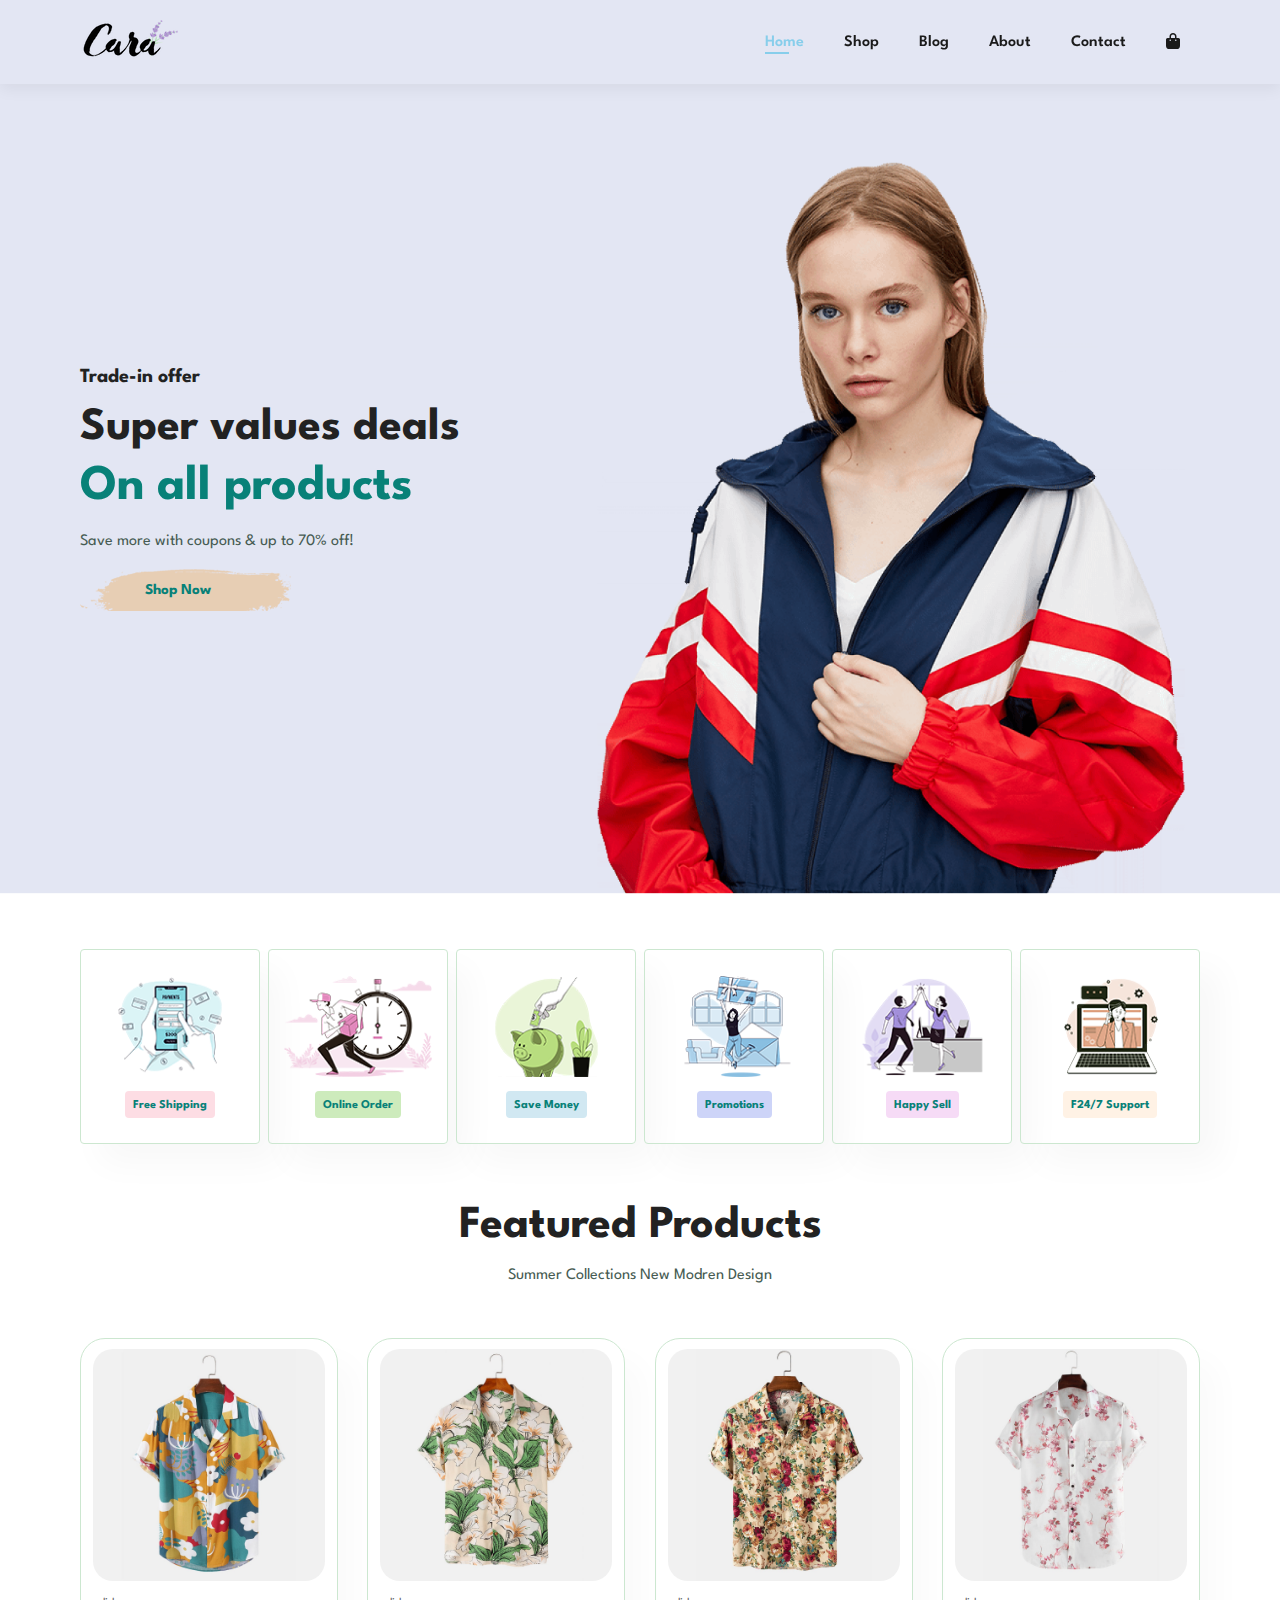
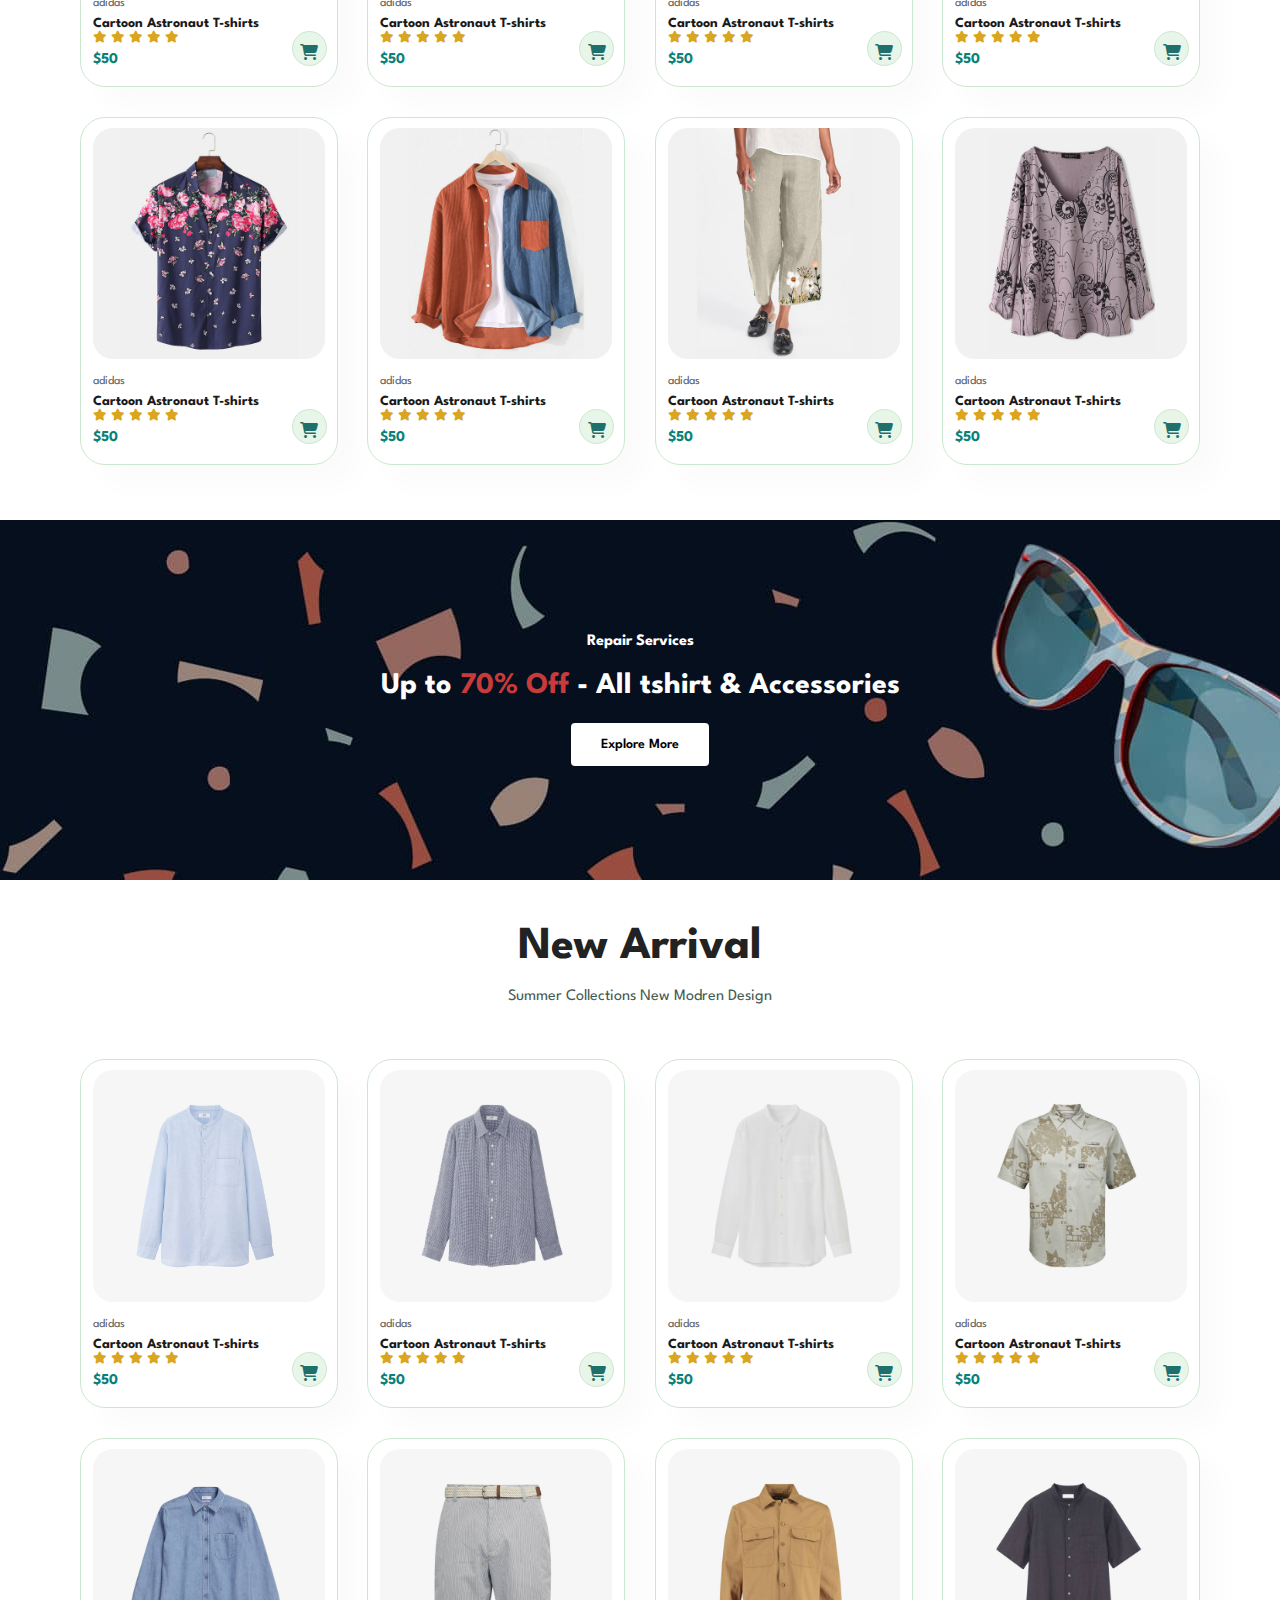
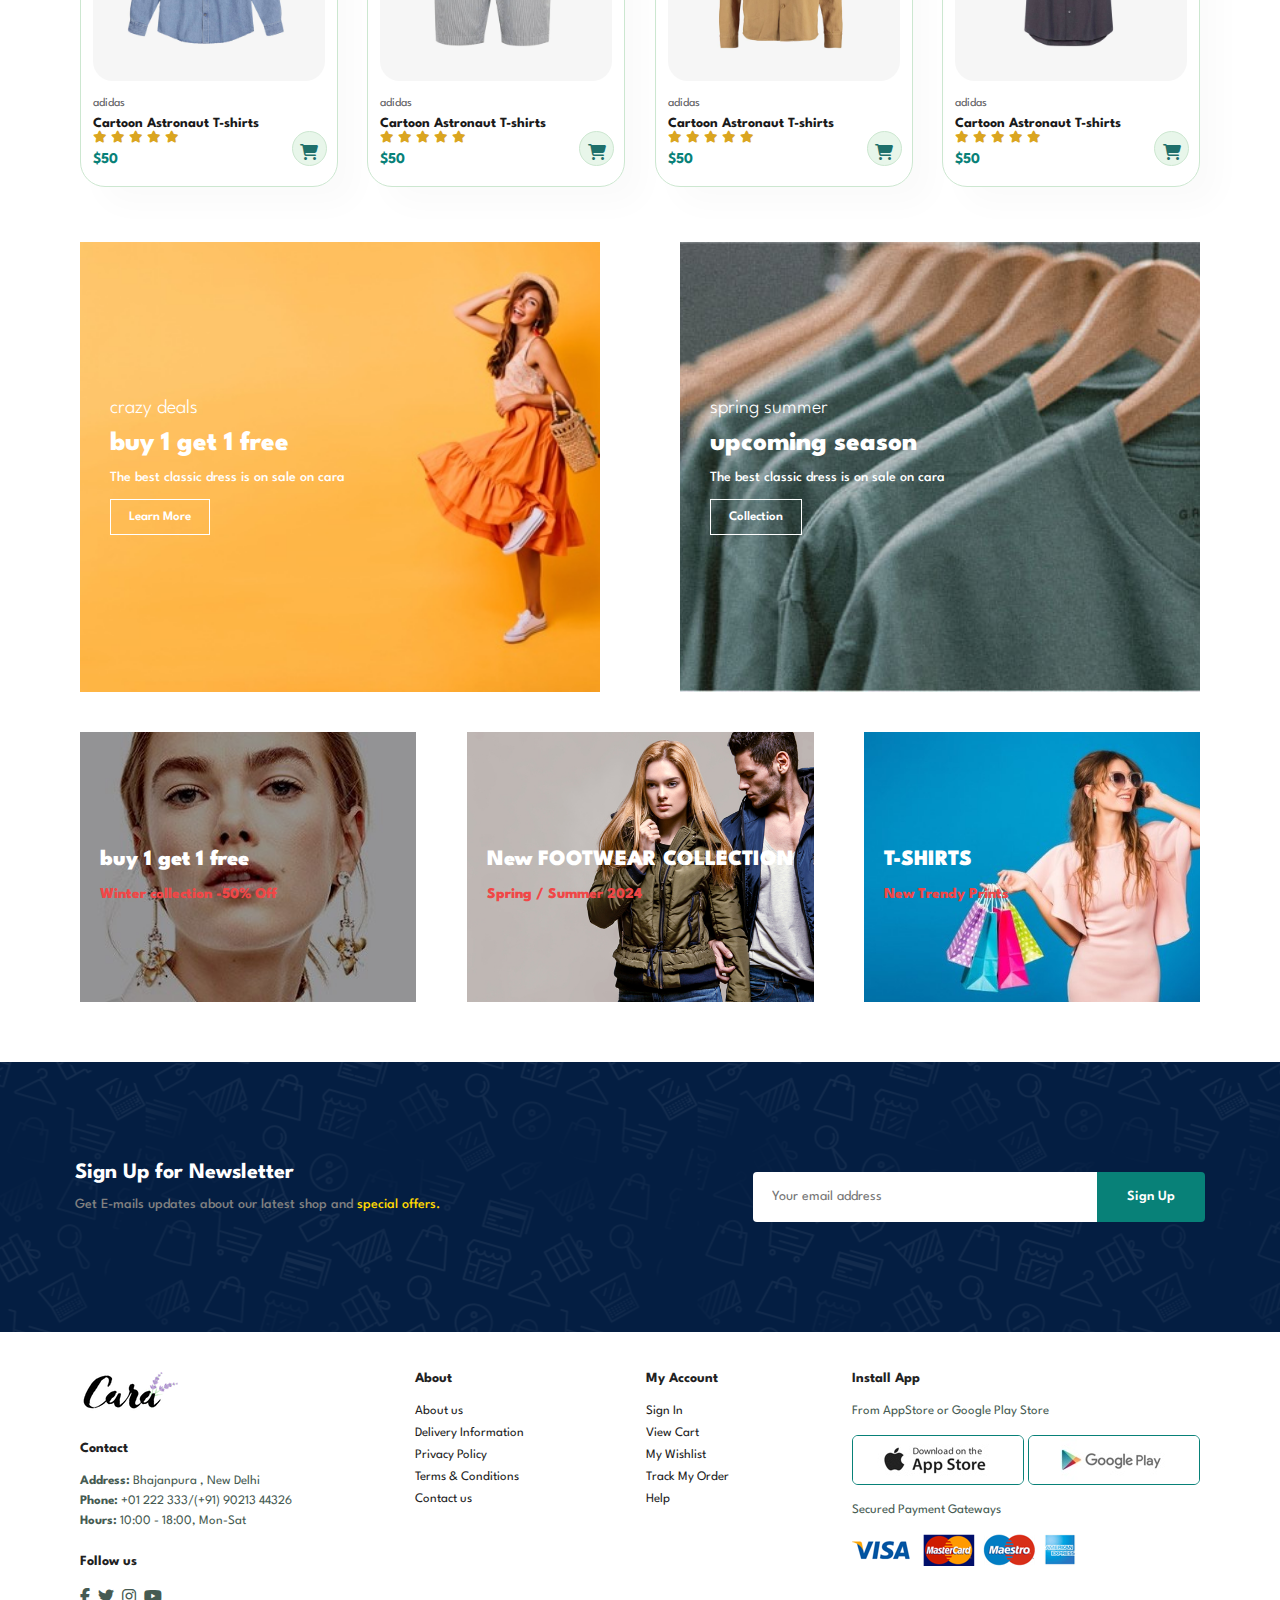
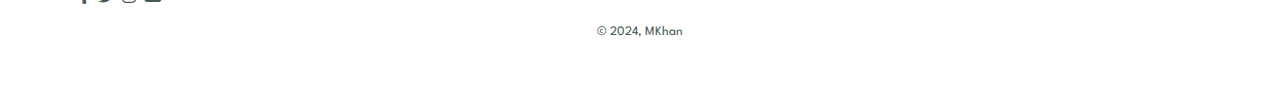
<file: index.html>
<!DOCTYPE html>
<html lang="en">
 <head>
    <meta charset="UTF-8">
    <meta name="viewport" content="width=device-width, initial-scale=1.0">
    <title>My E-Commerce Website</title>
    <link rel="stylesheet" href="https://cdnjs.cloudflare.com/ajax/libs/font-awesome/6.6.0/css/all.min.css"/>  
    <link rel="stylesheet" href="style.css">
</head>
<body>
    <section id="header">
        <a href="#"><img src="img/logo.png" class="logo" alt=""></a>

        <div>
            <ul id="navbar">
                <a href="#" id="close"><i class="fa fa-times"></i></a>
                <li><a class="active" href="index.html">Home</a></li>
                <li><a href="shop.html">Shop</a></li>
                <li><a href="blog.html">Blog</a></li>
                <li><a href="about.html">About</a></li>
                <li><a href="contact.html">Contact</a></li>
                <li id="lg-bag"><a href="cart.html"><i class="fa fa-bag-shopping"></i></a> 
            </ul>
        </div>
        <div id="mobile">
            <a href="cart.html"><i class="fa fa-bag-shopping"></i></a>
            <i id="bar" class="fas fa-outdent"></i>
        </div>
    </section>

    <section id="hero">
        <h4>Trade-in offer</h4>
        <h2>Super values deals</h2>
        <h1>On all products</h1>
        <p>Save more with coupons & up to 70% off! </p>
        <button>Shop Now</button>
    </section>

    <section id="feature" class="section-p1">
        <div class="fe-box">
            <img src="img/features/f1.png" alt="">
            <h6>Free Shipping</h6>
        </div>
        <div class="fe-box">
            <img src="img/features/f2.png" alt="">
            <h6>Online Order</h6>
        </div>
        <div class="fe-box">
            <img src="img/features/f3.png" alt="">
            <h6>Save Money</h6>
        </div>
        <div class="fe-box">
            <img src="img/features/f4.png" alt="">
            <h6>Promotions</h6>
        </div>
        <div class="fe-box">
            <img src="img/features/f5.png" alt="">
            <h6>Happy Sell</h6>
        </div>
        <div class="fe-box">
            <img src="img/features/f6.png" alt="">
            <h6>F24/7 Support</h6>
        </div>
    </section>

    <section id="product1" class="section-p1">
        <h2>Featured Products</h2>
        <p>Summer Collections New Modren Design</p>
        <div class="pro-container">
            <div class="pro">
                <img src="img/products/f1.jpg" alt="">
                <div class="des">
                    <span>adidas</span>
                    <h5>Cartoon Astronaut T-shirts</h5>
                    <div class="star">
                        <i class="fas fa-star"></i>
                        <i class="fas fa-star"></i>
                        <i class="fas fa-star"></i>
                        <i class="fas fa-star"></i>
                        <i class="fas fa-star"></i>
                    </div>
                    <h4>$50</h4>
                </div>
                <a href="#"><i class="fa fa-cart-shopping cart"></i></a>
            </div>
            <div class="pro">
                <img src="img/products/f2.jpg" alt="">
                <div class="des">
                    <span>adidas</span>
                    <h5>Cartoon Astronaut T-shirts</h5>
                    <div class="star">
                        <i class="fas fa-star"></i>
                        <i class="fas fa-star"></i>
                        <i class="fas fa-star"></i>
                        <i class="fas fa-star"></i>
                        <i class="fas fa-star"></i>
                    </div>
                    <h4>$50</h4>
                </div>
                <a href="#"><i class="fa fa-shopping-cart cart"></i></a>
            </div>
            <div class="pro">
                <img src="img/products/f3.jpg" alt="">
                <div class="des">
                    <span>adidas</span>
                    <h5>Cartoon Astronaut T-shirts</h5>
                    <div class="star">
                        <i class="fas fa-star"></i>
                        <i class="fas fa-star"></i>
                        <i class="fas fa-star"></i>
                        <i class="fas fa-star"></i>
                        <i class="fas fa-star"></i>
                    </div>
                    <h4>$50</h4>
                </div>
                <a href="#"><i class="fa fa-shopping-cart cart"></i></a>
            </div>
            <div class="pro">
                <img src="img/products/f4.jpg" alt="">
                <div class="des">
                    <span>adidas</span>
                    <h5>Cartoon Astronaut T-shirts</h5>
                    <div class="star">
                        <i class="fas fa-star"></i>
                        <i class="fas fa-star"></i>
                        <i class="fas fa-star"></i>
                        <i class="fas fa-star"></i>
                        <i class="fas fa-star"></i>
                    </div>
                    <h4>$50</h4>
                </div>
                <a href="#"><i class="fa fa-shopping-cart cart"></i></a>
            </div>
            <div class="pro">
                <img src="img/products/f5.jpg" alt="">
                <div class="des">
                    <span>adidas</span>
                    <h5>Cartoon Astronaut T-shirts</h5>
                    <div class="star">
                        <i class="fas fa-star"></i>
                        <i class="fas fa-star"></i>
                        <i class="fas fa-star"></i>
                        <i class="fas fa-star"></i>
                        <i class="fas fa-star"></i>
                    </div>
                    <h4>$50</h4>
                </div>
                <a href="#"><i class="fa fa-shopping-cart cart"></i></a>
            </div>
            <div class="pro">
                <img src="img/products/f6.jpg" alt="">
                <div class="des">
                    <span>adidas</span>
                    <h5>Cartoon Astronaut T-shirts</h5>
                    <div class="star">
                        <i class="fas fa-star"></i>
                        <i class="fas fa-star"></i>
                        <i class="fas fa-star"></i>
                        <i class="fas fa-star"></i>
                        <i class="fas fa-star"></i>
                    </div>
                    <h4>$50</h4>
                </div>
                <a href="#"><i class="fa fa-shopping-cart cart"></i></a>
            </div>
            <div class="pro">
                <img src="img/products/f7.jpg" alt="">
                <div class="des">
                    <span>adidas</span>
                    <h5>Cartoon Astronaut T-shirts</h5>
                    <div class="star">
                        <i class="fas fa-star"></i>
                        <i class="fas fa-star"></i>
                        <i class="fas fa-star"></i>
                        <i class="fas fa-star"></i>
                        <i class="fas fa-star"></i>
                    </div>
                    <h4>$50</h4>
                </div>
                <a href="#"><i class="fa fa-shopping-cart cart"></i></a>
            </div>
            <div class="pro">
                <img src="img/products/f8.jpg" alt="">
                <div class="des">
                    <span>adidas</span>
                    <h5>Cartoon Astronaut T-shirts</h5>
                    <div class="star">
                        <i class="fas fa-star"></i>
                        <i class="fas fa-star"></i>
                        <i class="fas fa-star"></i>
                        <i class="fas fa-star"></i>
                        <i class="fas fa-star"></i>
                    </div>
                    <h4>$50</h4>
                </div>
                <a href="#"><i class="fa fa-shopping-cart cart"></i></a>
            </div>
        </div>
    </section>

    <section id="banner" class="section-m1">
        <h4>Repair Services</h4>
        <h2>Up to <span>70% Off</span> - All tshirt & Accessories</h2>
        <button class="normal">Explore More</button>
    </section>

    <section id="product1" class="section-p1">
        <h2>New Arrival</h2>
        <p>Summer Collections New Modren Design</p>
        <div class="pro-container">
            <div class="pro">
                <img src="img/products/n1.jpg" alt="">
                <div class="des">
                    <span>adidas</span>
                    <h5>Cartoon Astronaut T-shirts</h5>
                    <div class="star">
                        <i class="fas fa-star"></i>
                        <i class="fas fa-star"></i>
                        <i class="fas fa-star"></i>
                        <i class="fas fa-star"></i>
                        <i class="fas fa-star"></i>
                    </div>
                    <h4>$50</h4>
                </div>
                <a href="#"><i class="fa fa-cart-shopping cart"></i></a>
            </div>
            <div class="pro">
                <img src="img/products/n2.jpg" alt="">
                <div class="des">
                    <span>adidas</span>
                    <h5>Cartoon Astronaut T-shirts</h5>
                    <div class="star">
                        <i class="fas fa-star"></i>
                        <i class="fas fa-star"></i>
                        <i class="fas fa-star"></i>
                        <i class="fas fa-star"></i>
                        <i class="fas fa-star"></i>
                    </div>
                    <h4>$50</h4>
                </div>
                <a href="#"><i class="fa fa-shopping-cart cart"></i></a>
            </div>
            <div class="pro">
                <img src="img/products/n3.jpg" alt="">
                <div class="des">
                    <span>adidas</span>
                    <h5>Cartoon Astronaut T-shirts</h5>
                    <div class="star">
                        <i class="fas fa-star"></i>
                        <i class="fas fa-star"></i>
                        <i class="fas fa-star"></i>
                        <i class="fas fa-star"></i>
                        <i class="fas fa-star"></i>
                    </div>
                    <h4>$50</h4>
                </div>
                <a href="#"><i class="fa fa-shopping-cart cart"></i></a>
            </div>
            <div class="pro">
                <img src="img/products/n4.jpg" alt="">
                <div class="des">
                    <span>adidas</span>
                    <h5>Cartoon Astronaut T-shirts</h5>
                    <div class="star">
                        <i class="fas fa-star"></i>
                        <i class="fas fa-star"></i>
                        <i class="fas fa-star"></i>
                        <i class="fas fa-star"></i>
                        <i class="fas fa-star"></i>
                    </div>
                    <h4>$50</h4>
                </div>
                <a href="#"><i class="fa fa-shopping-cart cart"></i></a>
            </div>
            <div class="pro">
                <img src="img/products/n5.jpg" alt="">
                <div class="des">
                    <span>adidas</span>
                    <h5>Cartoon Astronaut T-shirts</h5>
                    <div class="star">
                        <i class="fas fa-star"></i>
                        <i class="fas fa-star"></i>
                        <i class="fas fa-star"></i>
                        <i class="fas fa-star"></i>
                        <i class="fas fa-star"></i>
                    </div>
                    <h4>$50</h4>
                </div>
                <a href="#"><i class="fa fa-shopping-cart cart"></i></a>
            </div>
            <div class="pro">
                <img src="img/products/n6.jpg" alt="">
                <div class="des">
                    <span>adidas</span>
                    <h5>Cartoon Astronaut T-shirts</h5>
                    <div class="star">
                        <i class="fas fa-star"></i>
                        <i class="fas fa-star"></i>
                        <i class="fas fa-star"></i>
                        <i class="fas fa-star"></i>
                        <i class="fas fa-star"></i>
                    </div>
                    <h4>$50</h4>
                </div>
                <a href="#"><i class="fa fa-shopping-cart cart"></i></a>
            </div>
            <div class="pro">
                <img src="img/products/n7.jpg" alt="">
                <div class="des">
                    <span>adidas</span>
                    <h5>Cartoon Astronaut T-shirts</h5>
                    <div class="star">
                        <i class="fas fa-star"></i>
                        <i class="fas fa-star"></i>
                        <i class="fas fa-star"></i>
                        <i class="fas fa-star"></i>
                        <i class="fas fa-star"></i>
                    </div>
                    <h4>$50</h4>
                </div>
                <a href="#"><i class="fa fa-shopping-cart cart"></i></a>
            </div>
            <div class="pro">
                <img src="img/products/n8.jpg" alt="">
                <div class="des">
                    <span>adidas</span>
                    <h5>Cartoon Astronaut T-shirts</h5>
                    <div class="star">
                        <i class="fas fa-star"></i>
                        <i class="fas fa-star"></i>
                        <i class="fas fa-star"></i>
                        <i class="fas fa-star"></i>
                        <i class="fas fa-star"></i>
                    </div>
                    <h4>$50</h4>
                </div>
                <a href="#"><i class="fa fa-shopping-cart cart"></i></a>
            </div>
        </div>
    </section>

    <section id="sm-banner" class="section-p1">
        <div class="banner-box">
            <h4>crazy deals</h4>
            <h2>buy 1 get 1 free</h2>
            <span>The best classic dress is on sale on cara</span>
            <button class="white">Learn More</button>
        </div>
        <div class="banner-box banner-box2">
            <h4>spring summer</h4>
            <h2>upcoming season</h2>
            <span>The best classic dress is on sale on cara</span>
            <button class="white">Collection</button>
        </div>
    </section>

    <section id="banner3">
        <div class="banner-box">
            <h2>buy 1 get 1 free</h2>
            <h3>Winter collection -50% Off</h3>
        </div>
        <div class="banner-box banner-box2">
            <h2>New FOOTWEAR COLLECTION</h2>
            <h3>Spring / Summer 2024</h3>
        </div>
        <div class="banner-box banner-box3">
            <h2>T-SHIRTS</h2>
            <h3>New Trendy Prints</h3>
        </div>
    </section>

    <section id="newsletter" class="section-p1 section-m1">
        <div class="newstext">
            <h4>Sign Up for Newsletter</h4>
            <p>Get E-mails updates about our latest shop and <span>special offers.</span></p>
        </div>
        <div class="form">
            <input type="text" placeholder="Your email address">
            <button class="normal">Sign Up</button>
        </div> 
    </section>

    <footer class="section-p1">
        <div class="col">
            <img class="logo" src="img/logo.png">
            <h4>Contact</h4>
            <p><strong>Address: </strong>Bhajanpura , New Delhi</p>
            <p><strong>Phone: </strong>+01 222 333/(+91) 90213 44326 </p>
            <p><strong>Hours: </strong>10:00  - 18:00, Mon-Sat</p>
            <div class="follow">
                <h4>Follow us</h4>
                <div class="icon">
                    <i class="fab fa-facebook-f"></i>
                    <i class="fab fa-twitter"></i>
                    <i class="fab fa-instagram"></i>
                    <i class="fab fa-youtube"></i>
                </div>
            </div>
        </div>

        <div class="col">
            <h4>About</h4>
            <a href="#">About us</a>
            <a href="#">Delivery Information</a>
            <a href="#">Privacy Policy</a>
            <a href="#">Terms & Conditions</a>
            <a href="#">Contact us</a>
        </div>

        <div class="col">
            <h4>My Account</h4>
            <a href="#">Sign In</a>
            <a href="#">View Cart</a>
            <a href="#">My Wishlist</a>
            <a href="#">Track My Order</a>
            <a href="#">Help</a>
        </div>

        <div class="col install">
            <h4>Install App</h4>
            <p>From AppStore or Google Play Store</p> 
            <div class="row">
                <img src="img/pay/app.jpg">
                <img src="img/pay/play.jpg">
            </div>
            <p>Secured Payment Gateways</p>
            <img src="img/pay/pay.png">
        </div>

        <div class="copyright">
            <p>© 2024, MKhan </p>
        </div>
    </footer> 

    <script src="script.js"></script>
</body>
</html>
</file>
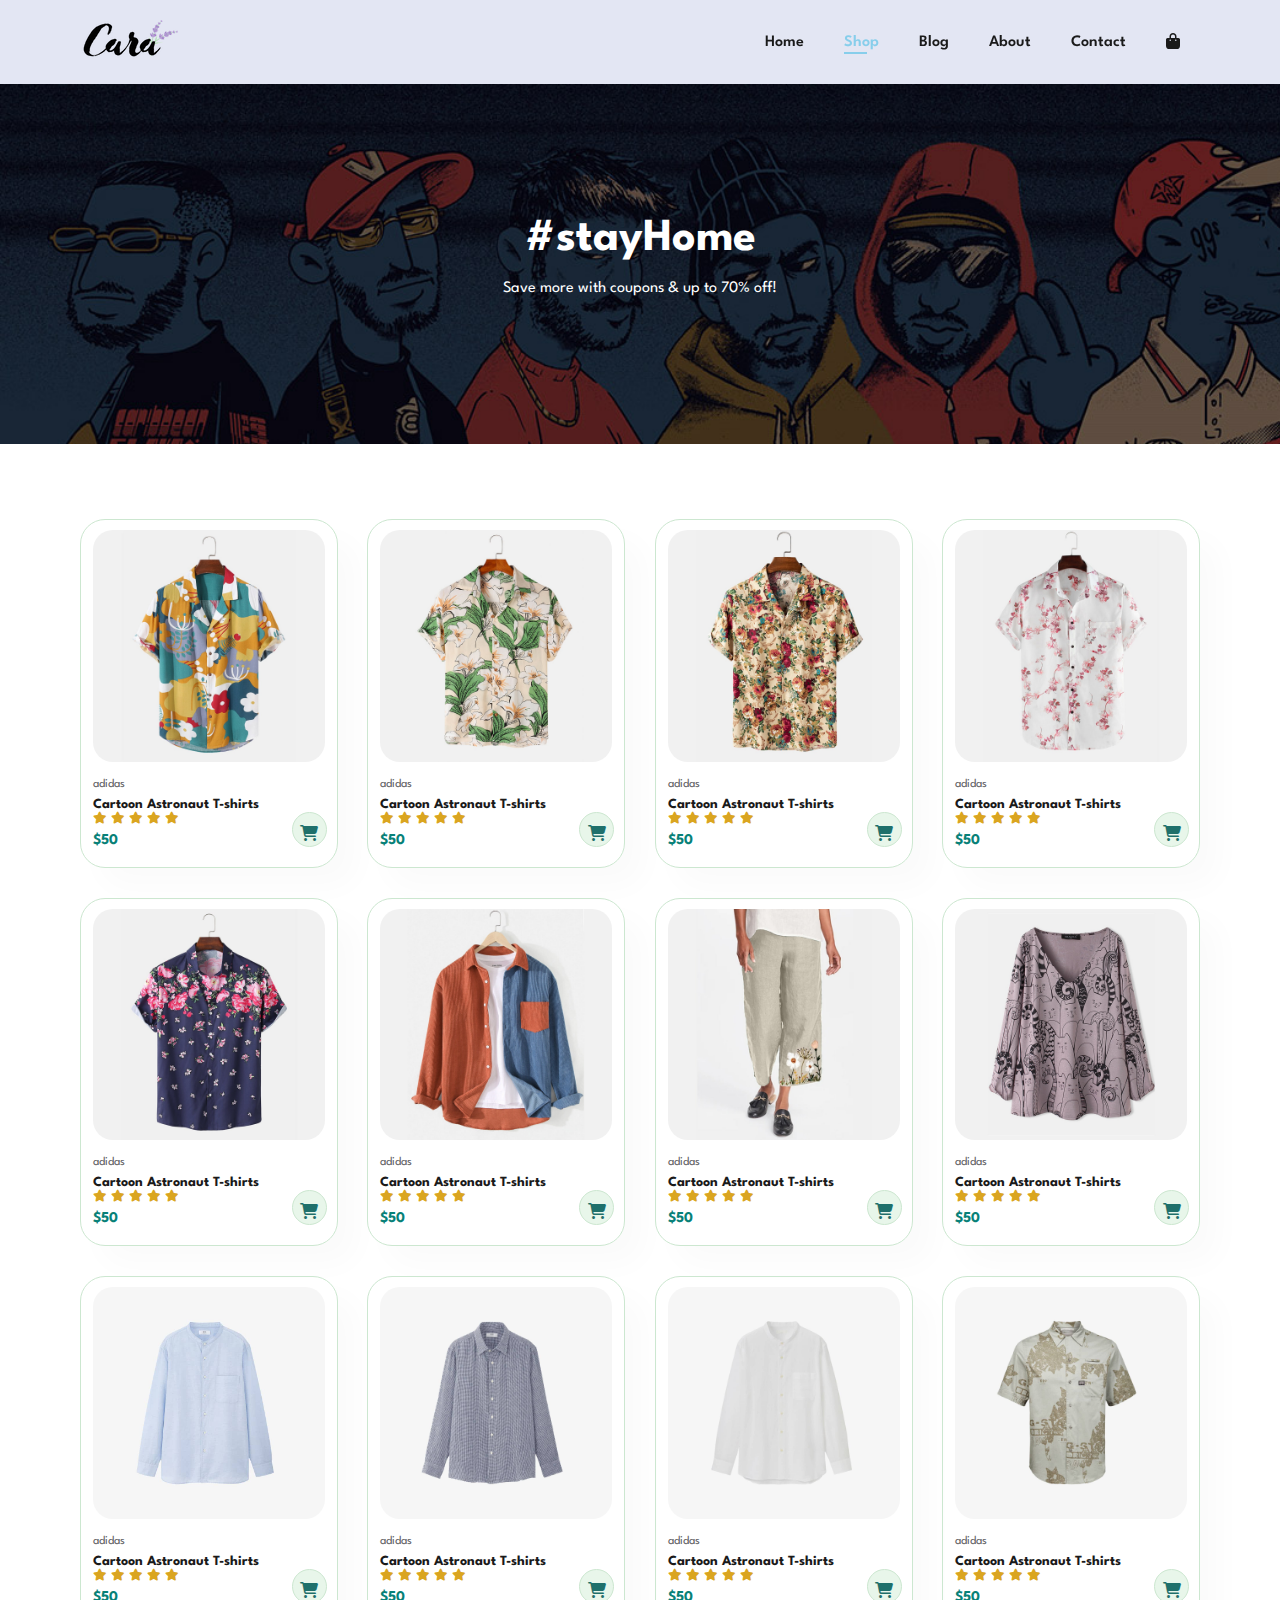
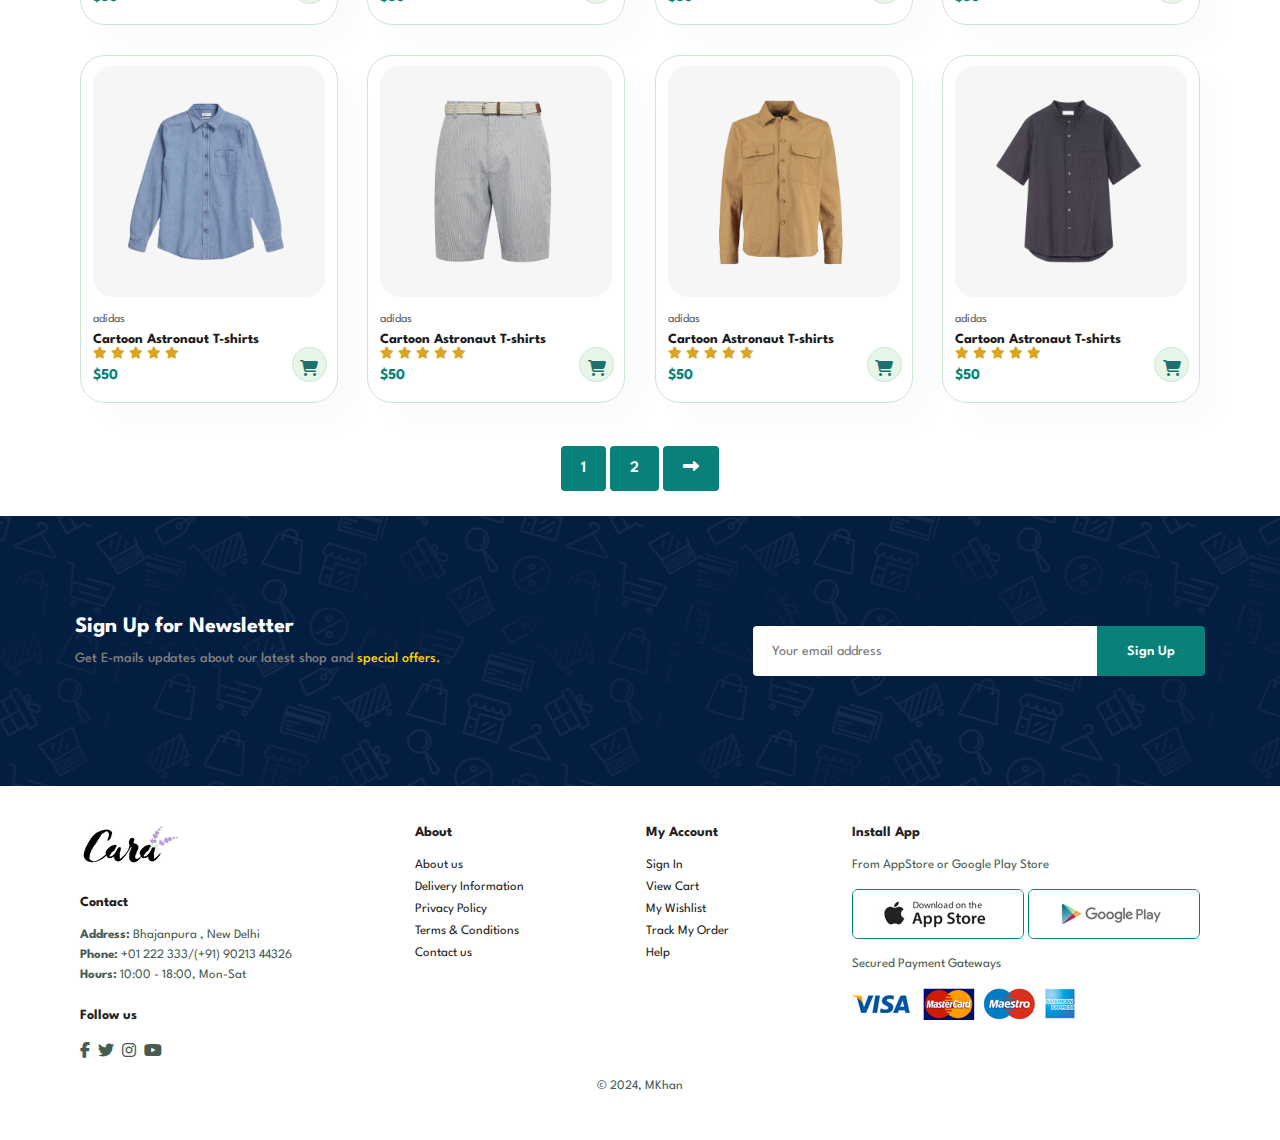
<file: shop.html>
<!DOCTYPE html>
<html lang="en">
 <head>
    <meta charset="UTF-8">
    <meta name="viewport" content="width=device-width, initial-scale=1.0">
    <title>My E-Commerce Website</title>
    <link rel="stylesheet" href="https://cdnjs.cloudflare.com/ajax/libs/font-awesome/6.6.0/css/all.min.css"/>  
    <link rel="stylesheet" href="style.css">
</head>
<body>
    <section id="header">
        <a href="#"><img src="img/logo.png" class="logo" alt=""></a>

        <div>
            <ul id="navbar">
                <a href="#" id="close"><i class="fa fa-times"></i></a>
                <li><a href="index.html">Home</a></li>
                <li><a class="active" href="shop.html">Shop</a></li>
                <li><a href="blog.html">Blog</a></li>
                <li><a href="about.html">About</a></li>
                <li><a href="contact.html">Contact</a></li>
                <li id="lg-bag"><a href="cart.html"><i class="fa fa-bag-shopping"></i></a> 
            </ul>
        </div>
        <div id="mobile">
            <a href="cart.html"><i class="fa fa-bag-shopping"></i></a>
            <i id="bar" class="fas fa-outdent"></i>
        </div>
    </section>

    <section id="page-header">
        <h2>#stayHome</h2>
        <p>Save more with coupons & up to 70% off!</p>
    </section>

    <section id="product1" class="section-p1">
        <div class="pro-container">
            <div class="pro" onclick="window.location.href='sproduct.html';">
                <img src="img/products/f1.jpg" alt="">
                <div class="des">
                    <span>adidas</span>
                    <h5>Cartoon Astronaut T-shirts</h5>
                    <div class="star">
                        <i class="fas fa-star"></i>
                        <i class="fas fa-star"></i>
                        <i class="fas fa-star"></i>
                        <i class="fas fa-star"></i>
                        <i class="fas fa-star"></i>
                    </div>
                    <h4>$50</h4>
                </div>
                <a href="#"><i class="fa fa-cart-shopping cart"></i></a>
            </div>
            <div class="pro">
                <img src="img/products/f2.jpg" alt="">
                <div class="des">
                    <span>adidas</span>
                    <h5>Cartoon Astronaut T-shirts</h5>
                    <div class="star">
                        <i class="fas fa-star"></i>
                        <i class="fas fa-star"></i>
                        <i class="fas fa-star"></i>
                        <i class="fas fa-star"></i>
                        <i class="fas fa-star"></i>
                    </div>
                    <h4>$50</h4>
                </div>
                <a href="#"><i class="fa fa-shopping-cart cart"></i></a>
            </div>
            <div class="pro">
                <img src="img/products/f3.jpg" alt="">
                <div class="des">
                    <span>adidas</span>
                    <h5>Cartoon Astronaut T-shirts</h5>
                    <div class="star">
                        <i class="fas fa-star"></i>
                        <i class="fas fa-star"></i>
                        <i class="fas fa-star"></i>
                        <i class="fas fa-star"></i>
                        <i class="fas fa-star"></i>
                    </div>
                    <h4>$50</h4>
                </div>
                <a href="#"><i class="fa fa-shopping-cart cart"></i></a>
            </div>
            <div class="pro">
                <img src="img/products/f4.jpg" alt="">
                <div class="des">
                    <span>adidas</span>
                    <h5>Cartoon Astronaut T-shirts</h5>
                    <div class="star">
                        <i class="fas fa-star"></i>
                        <i class="fas fa-star"></i>
                        <i class="fas fa-star"></i>
                        <i class="fas fa-star"></i>
                        <i class="fas fa-star"></i>
                    </div>
                    <h4>$50</h4>
                </div>
                <a href="#"><i class="fa fa-shopping-cart cart"></i></a>
            </div>
            <div class="pro">
                <img src="img/products/f5.jpg" alt="">
                <div class="des">
                    <span>adidas</span>
                    <h5>Cartoon Astronaut T-shirts</h5>
                    <div class="star">
                        <i class="fas fa-star"></i>
                        <i class="fas fa-star"></i>
                        <i class="fas fa-star"></i>
                        <i class="fas fa-star"></i>
                        <i class="fas fa-star"></i>
                    </div>
                    <h4>$50</h4>
                </div>
                <a href="#"><i class="fa fa-shopping-cart cart"></i></a>
            </div>
            <div class="pro">
                <img src="img/products/f6.jpg" alt="">
                <div class="des">
                    <span>adidas</span>
                    <h5>Cartoon Astronaut T-shirts</h5>
                    <div class="star">
                        <i class="fas fa-star"></i>
                        <i class="fas fa-star"></i>
                        <i class="fas fa-star"></i>
                        <i class="fas fa-star"></i>
                        <i class="fas fa-star"></i>
                    </div>
                    <h4>$50</h4>
                </div>
                <a href="#"><i class="fa fa-shopping-cart cart"></i></a>
            </div>
            <div class="pro">
                <img src="img/products/f7.jpg" alt="">
                <div class="des">
                    <span>adidas</span>
                    <h5>Cartoon Astronaut T-shirts</h5>
                    <div class="star">
                        <i class="fas fa-star"></i>
                        <i class="fas fa-star"></i>
                        <i class="fas fa-star"></i>
                        <i class="fas fa-star"></i>
                        <i class="fas fa-star"></i>
                    </div>
                    <h4>$50</h4>
                </div>
                <a href="#"><i class="fa fa-shopping-cart cart"></i></a>
            </div>
            <div class="pro">
                <img src="img/products/f8.jpg" alt="">
                <div class="des">
                    <span>adidas</span>
                    <h5>Cartoon Astronaut T-shirts</h5>
                    <div class="star">
                        <i class="fas fa-star"></i>
                        <i class="fas fa-star"></i>
                        <i class="fas fa-star"></i>
                        <i class="fas fa-star"></i>
                        <i class="fas fa-star"></i>
                    </div>
                    <h4>$50</h4>
                </div>
                <a href="#"><i class="fa fa-shopping-cart cart"></i></a>
            </div>
            <div class="pro">
                <img src="img/products/n1.jpg" alt="">
                <div class="des">
                    <span>adidas</span>
                    <h5>Cartoon Astronaut T-shirts</h5>
                    <div class="star">
                        <i class="fas fa-star"></i>
                        <i class="fas fa-star"></i>
                        <i class="fas fa-star"></i>
                        <i class="fas fa-star"></i>
                        <i class="fas fa-star"></i>
                    </div>
                    <h4>$50</h4>
                </div>
                <a href="#"><i class="fa fa-cart-shopping cart"></i></a>
            </div>
            <div class="pro">
                <img src="img/products/n2.jpg" alt="">
                <div class="des">
                    <span>adidas</span>
                    <h5>Cartoon Astronaut T-shirts</h5>
                    <div class="star">
                        <i class="fas fa-star"></i>
                        <i class="fas fa-star"></i>
                        <i class="fas fa-star"></i>
                        <i class="fas fa-star"></i>
                        <i class="fas fa-star"></i>
                    </div>
                    <h4>$50</h4>
                </div>
                <a href="#"><i class="fa fa-shopping-cart cart"></i></a>
            </div>
            <div class="pro">
                <img src="img/products/n3.jpg" alt="">
                <div class="des">
                    <span>adidas</span>
                    <h5>Cartoon Astronaut T-shirts</h5>
                    <div class="star">
                        <i class="fas fa-star"></i>
                        <i class="fas fa-star"></i>
                        <i class="fas fa-star"></i>
                        <i class="fas fa-star"></i>
                        <i class="fas fa-star"></i>
                    </div>
                    <h4>$50</h4>
                </div>
                <a href="#"><i class="fa fa-shopping-cart cart"></i></a>
            </div>
            <div class="pro">
                <img src="img/products/n4.jpg" alt="">
                <div class="des">
                    <span>adidas</span>
                    <h5>Cartoon Astronaut T-shirts</h5>
                    <div class="star">
                        <i class="fas fa-star"></i>
                        <i class="fas fa-star"></i>
                        <i class="fas fa-star"></i>
                        <i class="fas fa-star"></i>
                        <i class="fas fa-star"></i>
                    </div>
                    <h4>$50</h4>
                </div>
                <a href="#"><i class="fa fa-shopping-cart cart"></i></a>
            </div>
            <div class="pro">
                <img src="img/products/n5.jpg" alt="">
                <div class="des">
                    <span>adidas</span>
                    <h5>Cartoon Astronaut T-shirts</h5>
                    <div class="star">
                        <i class="fas fa-star"></i>
                        <i class="fas fa-star"></i>
                        <i class="fas fa-star"></i>
                        <i class="fas fa-star"></i>
                        <i class="fas fa-star"></i>
                    </div>
                    <h4>$50</h4>
                </div>
                <a href="#"><i class="fa fa-shopping-cart cart"></i></a>
            </div>
            <div class="pro">
                <img src="img/products/n6.jpg" alt="">
                <div class="des">
                    <span>adidas</span>
                    <h5>Cartoon Astronaut T-shirts</h5>
                    <div class="star">
                        <i class="fas fa-star"></i>
                        <i class="fas fa-star"></i>
                        <i class="fas fa-star"></i>
                        <i class="fas fa-star"></i>
                        <i class="fas fa-star"></i>
                    </div>
                    <h4>$50</h4>
                </div>
                <a href="#"><i class="fa fa-shopping-cart cart"></i></a>
            </div>
            <div class="pro">
                <img src="img/products/n7.jpg" alt="">
                <div class="des">
                    <span>adidas</span>
                    <h5>Cartoon Astronaut T-shirts</h5>
                    <div class="star">
                        <i class="fas fa-star"></i>
                        <i class="fas fa-star"></i>
                        <i class="fas fa-star"></i>
                        <i class="fas fa-star"></i>
                        <i class="fas fa-star"></i>
                    </div>
                    <h4>$50</h4>
                </div>
                <a href="#"><i class="fa fa-shopping-cart cart"></i></a>
            </div>
            <div class="pro">
                <img src="img/products/n8.jpg" alt="">
                <div class="des">
                    <span>adidas</span>
                    <h5>Cartoon Astronaut T-shirts</h5>
                    <div class="star">
                        <i class="fas fa-star"></i>
                        <i class="fas fa-star"></i>
                        <i class="fas fa-star"></i>
                        <i class="fas fa-star"></i>
                        <i class="fas fa-star"></i>
                    </div>
                    <h4>$50</h4>
                </div>
                <a href="#"><i class="fa fa-shopping-cart cart"></i></a>
            </div>
        </div>
    </section>

    <section id="pagination" class="section-p1">
        <a href="#">1</a>
        <a href="#">2</a>
        <a href="#"><i class="fas fa-long-arrow-alt-right"></i></a>
    </section>

    <section id="newsletter" class="section-p1 section-m1">
        <div class="newstext">
            <h4>Sign Up for Newsletter</h4>
            <p>Get E-mails updates about our latest shop and <span>special offers.</span></p>
        </div>
        <div class="form">
            <input type="text" placeholder="Your email address">
            <button class="normal">Sign Up</button>
        </div> 
    </section>

    <footer class="section-p1">
        <div class="col">
            <img class="logo" src="img/logo.png">
            <h4>Contact</h4>
            <p><strong>Address: </strong>Bhajanpura , New Delhi</p>
            <p><strong>Phone: </strong>+01 222 333/(+91) 90213 44326 </p>
            <p><strong>Hours: </strong>10:00  - 18:00, Mon-Sat</p>
            <div class="follow">
                <h4>Follow us</h4>
                <div class="icon">
                    <i class="fab fa-facebook-f"></i>
                    <i class="fab fa-twitter"></i>
                    <i class="fab fa-instagram"></i>
                    <i class="fab fa-youtube"></i>
                </div>
            </div>
        </div>

        <div class="col">
            <h4>About</h4>
            <a href="#">About us</a>
            <a href="#">Delivery Information</a>
            <a href="#">Privacy Policy</a>
            <a href="#">Terms & Conditions</a>
            <a href="#">Contact us</a>
        </div>

        <div class="col">
            <h4>My Account</h4>
            <a href="#">Sign In</a>
            <a href="#">View Cart</a>
            <a href="#">My Wishlist</a>
            <a href="#">Track My Order</a>
            <a href="#">Help</a>
        </div>

        <div class="col install">
            <h4>Install App</h4>
            <p>From AppStore or Google Play Store</p> 
            <div class="row">
                <img src="img/pay/app.jpg">
                <img src="img/pay/play.jpg">
            </div>
            <p>Secured Payment Gateways</p>
            <img src="img/pay/pay.png">
        </div>

        <div class="copyright">
            <p>© 2024, MKhan </p>
        </div>
    </footer> 

    <script src="script.js"></script>
</body>
</html>
</file>
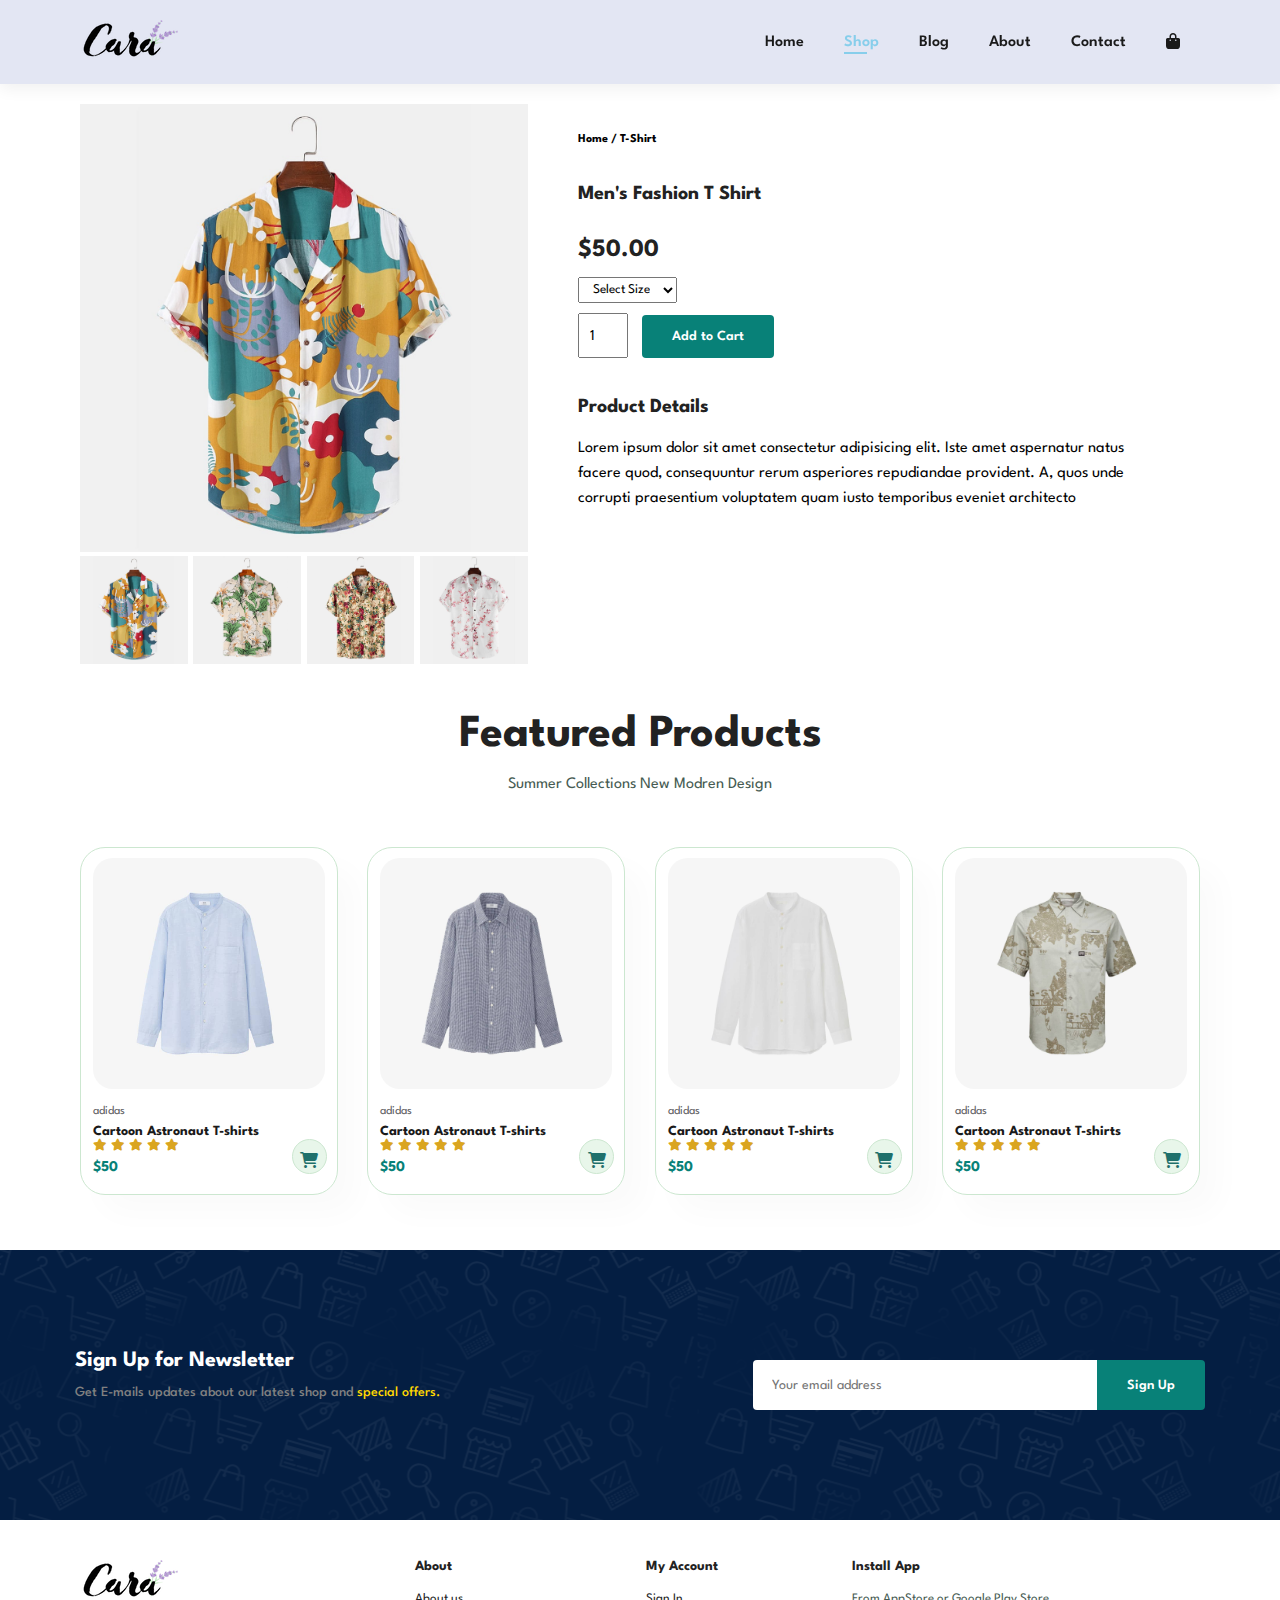
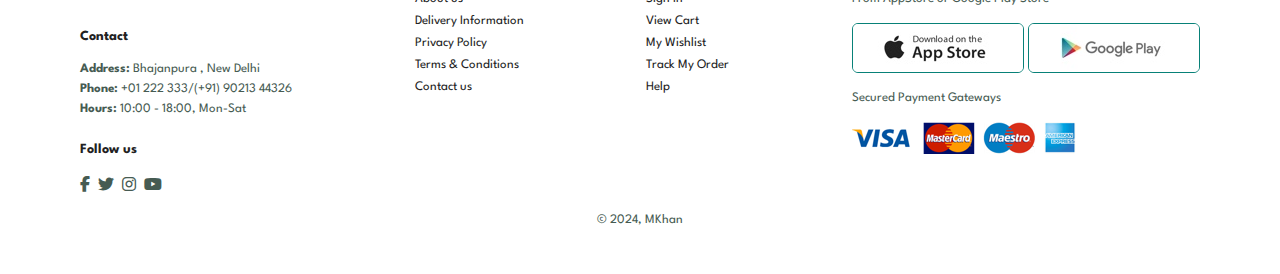
<file: sproduct.html>
<!DOCTYPE html>
<html lang="en">
 <head>
    <meta charset="UTF-8">
    <meta name="viewport" content="width=device-width, initial-scale=1.0">
    <title>My E-Commerce Website</title>
    <link rel="stylesheet" href="https://cdnjs.cloudflare.com/ajax/libs/font-awesome/6.6.0/css/all.min.css"/>  
    <link rel="stylesheet" href="style.css">
</head>
<body>
    <section id="header">
        <a href="#"><img src="img/logo.png" class="logo" alt=""></a>

        <div>
            <ul id="navbar">
                <a href="#" id="close"><i class="fa fa-times"></i></a>
                <li><a href="index.html">Home</a></li>
                <li><a class="active" href="shop.html">Shop</a></li>
                <li><a href="blog.html">Blog</a></li>
                <li><a href="about.html">About</a></li>
                <li><a href="contact.html">Contact</a></li>
                <li id="lg-bag"><a href="cart.html"><i class="fa fa-bag-shopping"></i></a> 
            </ul>
        </div>
        <div id="mobile">
            <a href="cart.html"><i class="fa fa-bag-shopping"></i></a>
            <i id="bar" class="fas fa-outdent"></i>
        </div>
    </section>

    <section id="prodetails" class="section-p1">
        <div class="single-pro-image">
            <img src="img/products/f1.jpg" width="100%" id="mainImg">

            <div class="small-img-group">
                <div class="small-img-col">
                    <img src="img/products/f1.jpg" width="100%" class="small-img">
                </div>
                <div class="small-img-col">
                    <img src="img/products/f2.jpg" width="100%" class="small-img">
                </div>
                <div class="small-img-col">
                    <img src="img/products/f3.jpg" width="100%" class="small-img">
                </div>
                <div class="small-img-col">
                    <img src="img/products/f4.jpg" width="100%" class="small-img">
                </div>
            </div>
        </div>

        <div class="single-prduct-details">
            <h6>Home / T-Shirt</h6>
            <h4>Men's Fashion T Shirt</h4>
            <h2>$50.00</h2>
            <select>
                <option>Select Size</option>
                <option>XL</option>
                <option>XXL</option>
                <option>Small</option>
                <option>Large</option>
            </select>
            <input type="number" value="1">
            <button class="normal">Add to Cart</button>
            <h4>Product Details</h4>
            <span>Lorem ipsum dolor sit amet consectetur adipisicing elit. Iste amet aspernatur natus facere quod, consequuntur rerum asperiores repudiandae provident. A, quos unde corrupti praesentium voluptatem quam iusto temporibus eveniet architecto</span>
        </div>
    </section>

    <section id="product1" class="section-p1">
        <h2>Featured Products</h2>
        <p>Summer Collections New Modren Design</p>
        <div class="pro-container">
            <div class="pro">
                <img src="img/products/n1.jpg" alt="">
                <div class="des">
                    <span>adidas</span>
                    <h5>Cartoon Astronaut T-shirts</h5>
                    <div class="star">
                        <i class="fas fa-star"></i>
                        <i class="fas fa-star"></i>
                        <i class="fas fa-star"></i>
                        <i class="fas fa-star"></i>
                        <i class="fas fa-star"></i>
                    </div>
                    <h4>$50</h4>
                </div>
                <a href="#"><i class="fa fa-cart-shopping cart"></i></a>
            </div>
            <div class="pro">
                <img src="img/products/n2.jpg" alt="">
                <div class="des">
                    <span>adidas</span>
                    <h5>Cartoon Astronaut T-shirts</h5>
                    <div class="star">
                        <i class="fas fa-star"></i>
                        <i class="fas fa-star"></i>
                        <i class="fas fa-star"></i>
                        <i class="fas fa-star"></i>
                        <i class="fas fa-star"></i>
                    </div>
                    <h4>$50</h4>
                </div>
                <a href="#"><i class="fa fa-shopping-cart cart"></i></a>
            </div>
            <div class="pro">
                <img src="img/products/n3.jpg" alt="">
                <div class="des">
                    <span>adidas</span>
                    <h5>Cartoon Astronaut T-shirts</h5>
                    <div class="star">
                        <i class="fas fa-star"></i>
                        <i class="fas fa-star"></i>
                        <i class="fas fa-star"></i>
                        <i class="fas fa-star"></i>
                        <i class="fas fa-star"></i>
                    </div>
                    <h4>$50</h4>
                </div>
                <a href="#"><i class="fa fa-shopping-cart cart"></i></a>
            </div>
            <div class="pro">
                <img src="img/products/n4.jpg" alt="">
                <div class="des">
                    <span>adidas</span>
                    <h5>Cartoon Astronaut T-shirts</h5>
                    <div class="star">
                        <i class="fas fa-star"></i>
                        <i class="fas fa-star"></i>
                        <i class="fas fa-star"></i>
                        <i class="fas fa-star"></i>
                        <i class="fas fa-star"></i>
                    </div>
                    <h4>$50</h4>
                </div>
                <a href="#"><i class="fa fa-shopping-cart cart"></i></a>
            </div>
        </div>
    </section>


    <section id="newsletter" class="section-p1 section-m1">
        <div class="newstext">
            <h4>Sign Up for Newsletter</h4>
            <p>Get E-mails updates about our latest shop and <span>special offers.</span></p>
        </div>
        <div class="form">
            <input type="text" placeholder="Your email address">
            <button class="normal">Sign Up</button>
        </div> 
    </section>

    <footer class="section-p1">
        <div class="col">
            <img class="logo" src="img/logo.png">
            <h4>Contact</h4>
            <p><strong>Address: </strong>Bhajanpura , New Delhi</p>
            <p><strong>Phone: </strong>+01 222 333/(+91) 90213 44326 </p>
            <p><strong>Hours: </strong>10:00  - 18:00, Mon-Sat</p>
            <div class="follow">
                <h4>Follow us</h4>
                <div class="icon">
                    <i class="fab fa-facebook-f"></i>
                    <i class="fab fa-twitter"></i>
                    <i class="fab fa-instagram"></i>
                    <i class="fab fa-youtube"></i>
                </div>
            </div>
        </div>

        <div class="col">
            <h4>About</h4>
            <a href="#">About us</a>
            <a href="#">Delivery Information</a>
            <a href="#">Privacy Policy</a>
            <a href="#">Terms & Conditions</a>
            <a href="#">Contact us</a>
        </div>

        <div class="col">
            <h4>My Account</h4>
            <a href="#">Sign In</a>
            <a href="#">View Cart</a>
            <a href="#">My Wishlist</a>
            <a href="#">Track My Order</a>
            <a href="#">Help</a>
        </div>

        <div class="col install">
            <h4>Install App</h4>
            <p>From AppStore or Google Play Store</p> 
            <div class="row">
                <img src="img/pay/app.jpg">
                <img src="img/pay/play.jpg">
            </div>
            <p>Secured Payment Gateways</p>
            <img src="img/pay/pay.png">
        </div>

        <div class="copyright">
            <p>© 2024, MKhan </p>
        </div>
    </footer> 

    <script>
        var mainImg = document.getElementById("mainImg");
        var smallImg = document.getElementsByClassName("small-img");

        smallImg[0].onclick = function(){
            mainImg.src = smallImg[0].src; 
        }
        smallImg[1].onclick = function(){
            mainImg.src = smallImg[1].src; 
        }
        smallImg[2].onclick = function(){
            mainImg.src = smallImg[2].src; 
        }
        smallImg[3].onclick = function(){
            mainImg.src = smallImg[3].src; 
        }
    </script>

    <script src="script.js"></script>
</body>
</html>
</file>
<file: style.css>
@import url('https://fonts.googleapis.com/css2?family=Spartan:wght@100;200;300;400;500;600;700;800;900&display=swap');
*{
    margin: 0;
    padding: 0;
    box-sizing: border-box;
    font-family: 'Spartan', sans-serif;
}

h1{
    font-size: 50px;
    line-height: 64px;
    color: #222;
}

h2{
    font-size: 46px;
    line-height: 54px;
    color: #222;
}

h4{
    font-size: 20px;
    color: #222;
}

h6{
    font-weight: 700;
    font-size: 12px;
}

p{
    font-size: 16px;
    color: #465b52;
    margin: 15px 0 20px 0;
}

.section-p1{
    margin: 40px 80px;
}

.section-m1{
    margin: 40px 0;
}

button.normal{
    font-size: 14px;
    font-weight: 600;
    padding: 15px 30px;
    color: black;
    background-color: white;
    border-radius: 4px;
    cursor: pointer;
    border: none;
    outline: none;
    transition: 0.2s;
}

button.white{
    font-size: 13px;
    font-weight: 600;
    padding: 11px 18px;
    color: white;
    background-color: transparent;
    cursor: pointer;
    border: 1px solid white;
    outline: none;
    transition: 0.2s;
}

body{
    width: 100%;
}

#header{
    display: flex;
    align-items: center;
    justify-content: space-between;
    padding: 20px 80px;
    background: #E3E6F3;
    box-shadow: 0 5px 15px rgba(0, 0, 0, 0.06);
    z-index: 999;
    position: sticky;
    top: 0;
    left: 0;
}

#navbar{
    display: flex;
    align-items: center;
    justify-content: center;
}
 
#navbar li{
    list-style: none;
    padding: 0 20px;
    position: relative;
}

#navbar li a{
    text-decoration: none;
    font-size: 16px;
    font-weight: 600;
    color: #1a1a1a; 
    transition: 0.3s ease;
}

#navbar li a:hover,
#navbar li a.active{
    color: skyblue; 
}

#navbar li a.active::after,
#navbar li a:hover::after{
    content: "";
    width: 30%;
    height: 2px;
    background: skyblue;
    position: absolute;
    bottom: -4px;
    left: 20px;
}

#mobile{
    display: none;
    align-items: center;
}

#close{
    display: none;
}

#hero{
    background-image: url(img/hero4.png);
    height: 90vh;
    width: 100%;
    background-size: cover;
    background-position: top 25% right 0;
    padding: 0 80px;
    display: flex;
    flex-direction: column;
    align-items: flex-start;
    justify-content: center;
}

#hero h4{
    padding-bottom: 15px;
}

#hero h1{
    color: #088178;
}

#hero button{
    background-image: url(img/button.png);
    background-color: transparent;
    color: #088178;
    border: 0;
    padding: 14px 80px 14px 65px;
    background-repeat: no-repeat;
    cursor: pointer;
    font-weight: 700;
    font-size: 15px;
} 

#feature{
    display: flex;
    align-items: center;
    justify-content: space-between;
    flex-wrap: wrap;
}

#feature .fe-box{
    width: 180px;
    text-align: center;
    padding: 25px 15px;
    box-shadow: 20px 20px 34px rgba(0, 0, 0, 0.03);
    border: 1px solid #cce7d0;
    border-radius: 4px;
    margin: 15px 0;
}

#feature .fe-box:hover {
    box-shadow: 10px 10px 54px rgba(70, 62, 221, 0.1);
}

#feature .fe-box img{
    width: 100%;
    margin-bottom: 10px;
}

#feature .fe-box h6{
    display: inline-block;
    padding: 9px 8px 6px 8px;
    line-height: 1;
    border-radius: 4px;
    color: #088178;
    background-color: #fddde4;
}

#feature .fe-box:nth-child(2) h6{
    background-color: #cdebbc;
}
#feature .fe-box:nth-child(3) h6{
    background-color: #d1e8f2;
}
#feature .fe-box:nth-child(4) h6{
    background-color: #cdd4f8;
}
#feature .fe-box:nth-child(5) h6{
    background-color: #f6dbf6;
}
#feature .fe-box:nth-child(6) h6{
    background-color: #fff2e5;
}

#product1{
    text-align: center;
}

#product1 .pro-container{
    display: flex;
    justify-content: space-between;
    padding-top: 20px;
    flex-wrap: wrap;
}

#product1 .pro{
    width: 23%;
    min-width: 250px;
    padding: 10px 12px;
    border: 1px solid #cce7d0;
    border-radius: 25px;
    cursor: pointer;
    box-shadow: 20px 20px 30px rgba(0, 0, 0, 0.02);
    margin: 15px 0;
    transition: 0.2s ease;
    position: relative;
}

#product1 .pro:hover {
    box-shadow: 20px 20px 30px rgba(0, 0, 0, 0.06);
}

#product1 .pro img{
    width: 100%;
    border-radius: 20px;
}

#product1 .pro .des{
    text-align: start;
    padding: 10px 0;
}

#product1 .pro .des span{
    color: #606063;
    font-size: 12px;
}

#product1 .pro .des h5{
    padding-top: 7px;
    color: #1a1a1a;
    font-size: 14px;
}

#product1 .pro .des i{
    font-size: 12px;
    color: goldenrod;
}

#product1 .pro .des h4{
    padding-top: 7px;
    font-size: 15px;
    font-weight: 700;
    color: #088178;
}

#product1 .pro .cart{
    width: 35px;
    height: 35px;
    line-height: 40px;
    border-radius: 50px;
    background-color: #e8f6ea;
    /* font-weight: 500; */
    color: #1f706b;
    border: 1px solid #cce7d0;
    position: absolute;
    bottom: 20px;
    right: 10px
}

#banner{
    display: flex;
    justify-content: center;
    flex-direction: column;
    align-items: center;
    text-align: center;
    background-image: url("img/banner/b2.jpg");
    width: 100%;
    height: 40vh;
    background-size: cover;
    background-position: center;
}

#banner h4{
    color: #fff;
    font-size: 16px;
}

#banner h2{
    color: #fff;
    font-size: 30px;
    padding: 10px 0;
}

#banner span{
    color: rgb(201, 58, 58);
}

#banner button:hover{
    background: #088178;
    color: white;
}

#sm-banner {
    display: flex;
    justify-content: space-between;
    flex-wrap: wrap;
}

#sm-banner .banner-box{
    display: flex;
    flex-direction: column;
    justify-content: center;  
    align-items: flex-start;
    background-image: url("img/banner/b17.jpg");
    min-width: 520px;
    height: 50vh;
    background-size: cover;
    background-position: center;
    padding: 30px;
}

#sm-banner .banner-box2{
    background-image: url(img/banner/b10.jpg);
}

#sm-banner h4{
    color: white;
    font-size: 20px;
    font-weight: 300;
}

#sm-banner h2{
    color: white;
    font-size: 27px;
    font-weight: 800;
}

#sm-banner span{
    color: white;
    font-size: 14px;
    font-weight: 500;
    padding-bottom: 15px;
}

#sm-banner .banner-box:hover button{
    background: #088178;
    border: 1px solid #088178;
}

#banner3{
    display: flex;
    justify-content: space-between;
    flex-wrap: wrap;
    padding: 0 80px;
}

#banner3 .banner-box{
    display: flex;
    flex-direction: column;
    justify-content: center;  
    align-items: flex-start;
    background-image: url("img/banner/b7.jpg");
    min-width: 30%;
    height: 30vh;
    background-size: cover;
    background-position: center;
    padding: 20px;
    margin-bottom: 20px;
}

#banner3 .banner-box2{
    background-image: url(img/banner/b4.jpg);
}

#banner3 .banner-box3{
    background-image: url(img/banner/b18.jpg);
}

#banner3 h2{
    color: white;
    font-weight: 900;
    font-size: 22px;
}

#banner3 h3{
    color: rgb(240, 71, 71);
    font-weight: 800;
    font-size: 15px;
}

#newsletter{
    display: flex;
    justify-content: space-between;
    flex-wrap: wrap;
    align-items: center;
    /* text-align: center; */
    background-image: url(img/banner/b14.png);
    height: 30vh;
    /* background-repeat: no-repeat; */
    background-position: 20% 30%;
    background-color: #041e42;
    padding-left: 75px;
    padding-right: 75px;
}

#newsletter h4{
    font-size: 22px;
    font-weight: 700;
    color: white;
}

#newsletter p{
    font-size: 14px;
    font-weight: 500;
    color: gray;
}

#newsletter p span{
    color: gold;
}

#newsletter .form{
    display: flex;
    width: 40%;
}

#newsletter input{
    height: 3.12rem;
    padding: 0 1.25em;
    font-size: 14px;
    width: 100%;
    border: 1px solid transparent;
    border-radius: 4px;
    outline: none;
    border-top-right-radius: 0;
    border-bottom-right-radius: 0;
}

#newsletter button{
    background-color: #088178;
    color: white;
    white-space: nowrap;
    border-top-left-radius: 0;
    border-bottom-left-radius: 0;
}

footer{
    display: flex;
    flex-wrap: wrap;
    justify-content: space-between;
}

footer .col{
    display: flex;
    flex-direction: column;
    align-items: flex-start;
    margin-bottom: 20px;
}

footer .logo{
    margin-bottom: 30px;
}

footer h4{
    font-size: 14px;
    padding-bottom: 20px;
}

footer p{
    font-size: 13px;
    margin: 0 0 8px 0;
}

footer a{
    font-size: 13px;
    text-decoration: none;
    color: #222;
    margin-bottom: 10px;
}

footer .follow{
    margin-top: 20px;
}

footer .follow i{
    color: #465b52;
    padding-right: 4px;
    cursor: pointer;
}

footer .install .row img{
    border: 1px solid #088178;
    border-radius: 6px;
}

footer .install img{
    margin: 10px 0 15px 0;
}

footer .follow i:hover,
footer a:hover{
    color: #088178;
}

footer .copyright{
    width: 100%;
    text-align: center;
}

/* Shop page */

#page-header{
    background-image: url(img/banner/b1.jpg);
    width: 100%;
    height: 40vh;
    background-size: cover;
    display: flex;
    justify-content: center;
    text-align: center;
    flex-direction: column;
    padding: 14px;
}

#page-header h2,
#page-header p{
    color: white;
}

#pagination{
    text-align: center;
}

#pagination a{
    text-decoration: none;
    background-color: #088178;
    padding: 15px 20px;
    border-radius: 4px;
    color: white;
    font-weight: 600;
}

/* single product details */
#prodetails{
    display: flex;
    margin-top: 20px;
}

#prodetails .single-pro-image{
    width: 40%;
    margin-right: 50px;
}

.small-img-group{
    display: flex;
    justify-content: space-between;
}

.small-img-col{
    flex-basis: 24%;
    cursor: pointer;
}

#prodetails .single-prduct-details{
    width: 50%;
    padding-top: 30px;
}

#prodetails .single-prduct-details h4{
    padding: 40px 0 20px 0;
}

#prodetails .single-prduct-details h2{
    font-size: 25px;
}

#prodetails .single-prduct-details select{
    display: block;
    padding: 5px 10px;
    margin-bottom: 10px;
}

#prodetails .single-prduct-details input{
    width: 50px;
    height: 45px;
    padding-left: 10px;
    font-size: 15px;
    margin-right: 10px;
}

#prodetails .single-prduct-details input:focus{
    outline: none;
}

#prodetails .single-prduct-details button{
    background: #088178;
    color: white;
}

#prodetails .single-prduct-details span{
    line-height: 25px;
}

/* Start Media Query */
@media (max-width:799px){
    .section-p1 {
        margin: 40px 40px;
    }

    #navbar{
        display: flex;
        flex-direction: column;
        align-items: flex-start;
        justify-content: flex-start;
        position: fixed;
        top:0;
        right: -300px;
        height: 100vh;
        width: 250px;
        background-color: #E3E6F3;
        box-shadow: 0 40px 60px rgba(0, 0, 0, 0.1);
        padding: 80px 0 0 10px;
        transition: 0.3s;
    }

    #navbar.active{
        right: 0px;
    }

    #navbar li{
        margin-bottom: 25px;
    }

    #mobile{
        display: flex;
        align-items: center;
    }

    #mobile i{
        color: black;
        font-size: 20px;
        padding-left: 20px;
    }
    
    #close {
        display: initial;
        position: absolute;
        top: 30px;
        left: 30px;
        color: #222;
        font-size: 24px;
    }

    #lg-bag{
        display: none;
    }

    #hero {
        height: 90vh;
        padding: 0 80px;
        background-position: top 25% right 25%;
    }

    #feature {
        justify-content: center;
    }

    #feature .fe-box {
        margin: 15px 15px;
    }

    #product1 .pro-container {
        justify-content: center;
    }

    #product1 .pro {   
        margin: 15px;
    }

    #banner {
        height: 20vh;
    }

    #sm-banner .banner-box {
        min-width: 100%;
        height: 30vh;
    }

    #banner3 {
        padding: 0 40px;
    }

    #banner3 .banner-box { 
        width: 28%;
    }

    #newsletter {
        height: 20vh;
    }

    #newsletter .form {
        width: 70%;
    }
}

@media (max-width: 477px){
    .section-p1{
        padding: 10px;
    }

    #header{
        padding: 10px 30px;
    }

    h1{
        font-size:  38px;
    }
    h2{
        font-size: 32px;
    }

    #hero{
        padding: 0 20px;
        background-position: 55%;
    }

    #feature{
        justify-content: space-between;
    }

    #feature .fe-box{
        width: 130px;
        margin: 0 0 15px 0;
    }

    #product .pro{
        width: 100%;
    }

    #banner{
        height: 40vh;
    }

    #sm-banner .banner-box{
        height: 40vh;
    }

    #sm-banner .banner-box2{
        margin-top: 20px;
    }

    #banner3{
        padding: 0 20px;
    }

    #banner3 .banner-box{
        width: 100%;
    }

    #newsletter{
        height: 40vh;
        padding: 40px 20px;
    }

    #newsletter .form{
        width: 100%;
    }

    footer .copyright{
        text-align: start;
    }

    /* Single product page */
    #prodetails {
        display: flex;
        flex-direction: column;
    }

    #prodetails .single-pro-image {
        width: 100%;
        margin-right: 0px;
    }

    #prodetails .single-prduct-details {
        width: 100%;
    }
}
</file>
